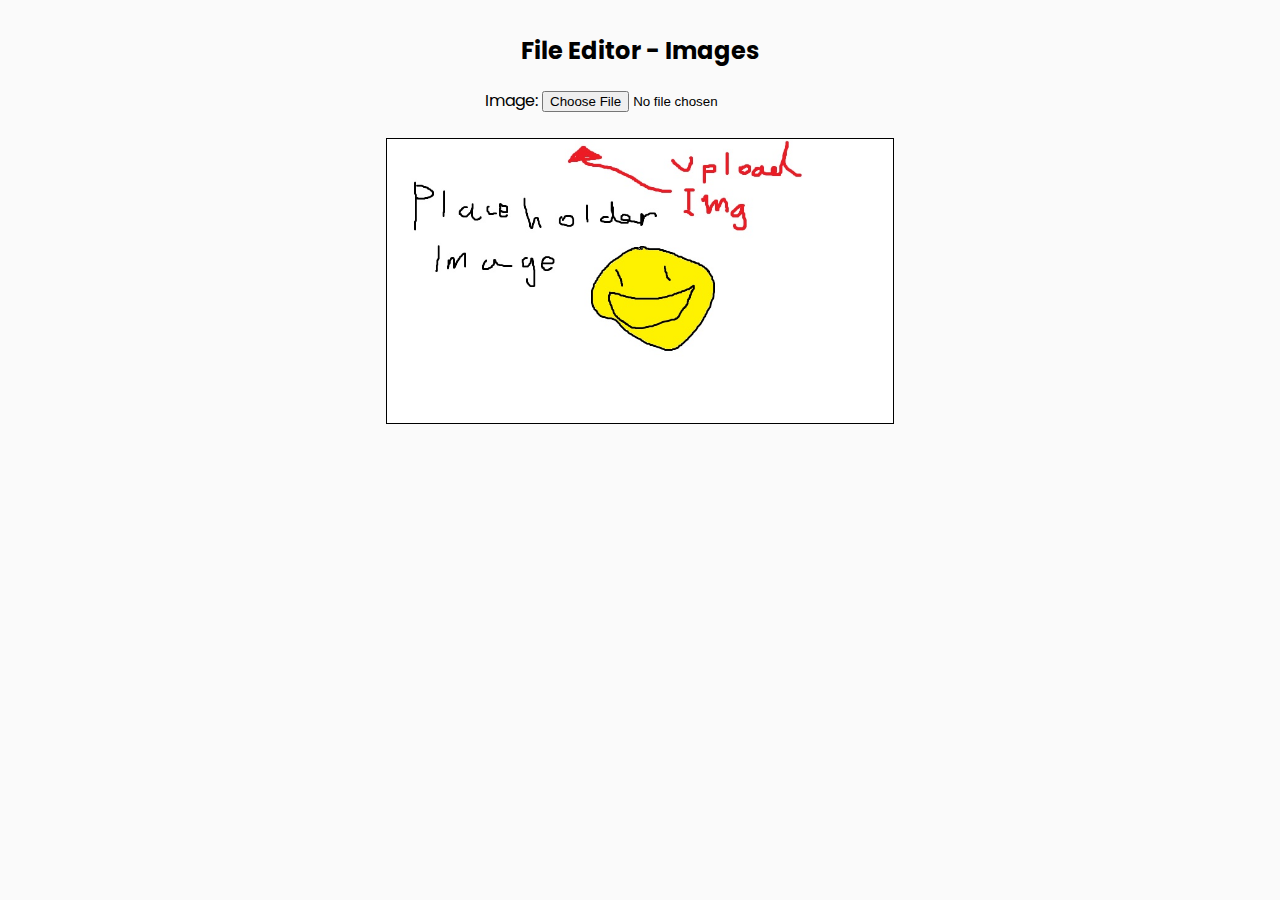
<file: index.html>
<!DOCTYPE html>
<html lang="en">
<head>
    <meta charset="UTF-8">
    <meta name="viewport" content="width=device-width, initial-scale=1.0">
    <title>index.html</title>
</head>
<body>
    <p style="margin-top: 20%; text-align: center;">Redirecting you to <a href="https://schung-school.github.io/image.html">schung-school.github.io/image.html</a></p>
</body>

    <script>
        document.location.href = "https://schung-school.github.io/image.html"
    </script>

</html>
</file>
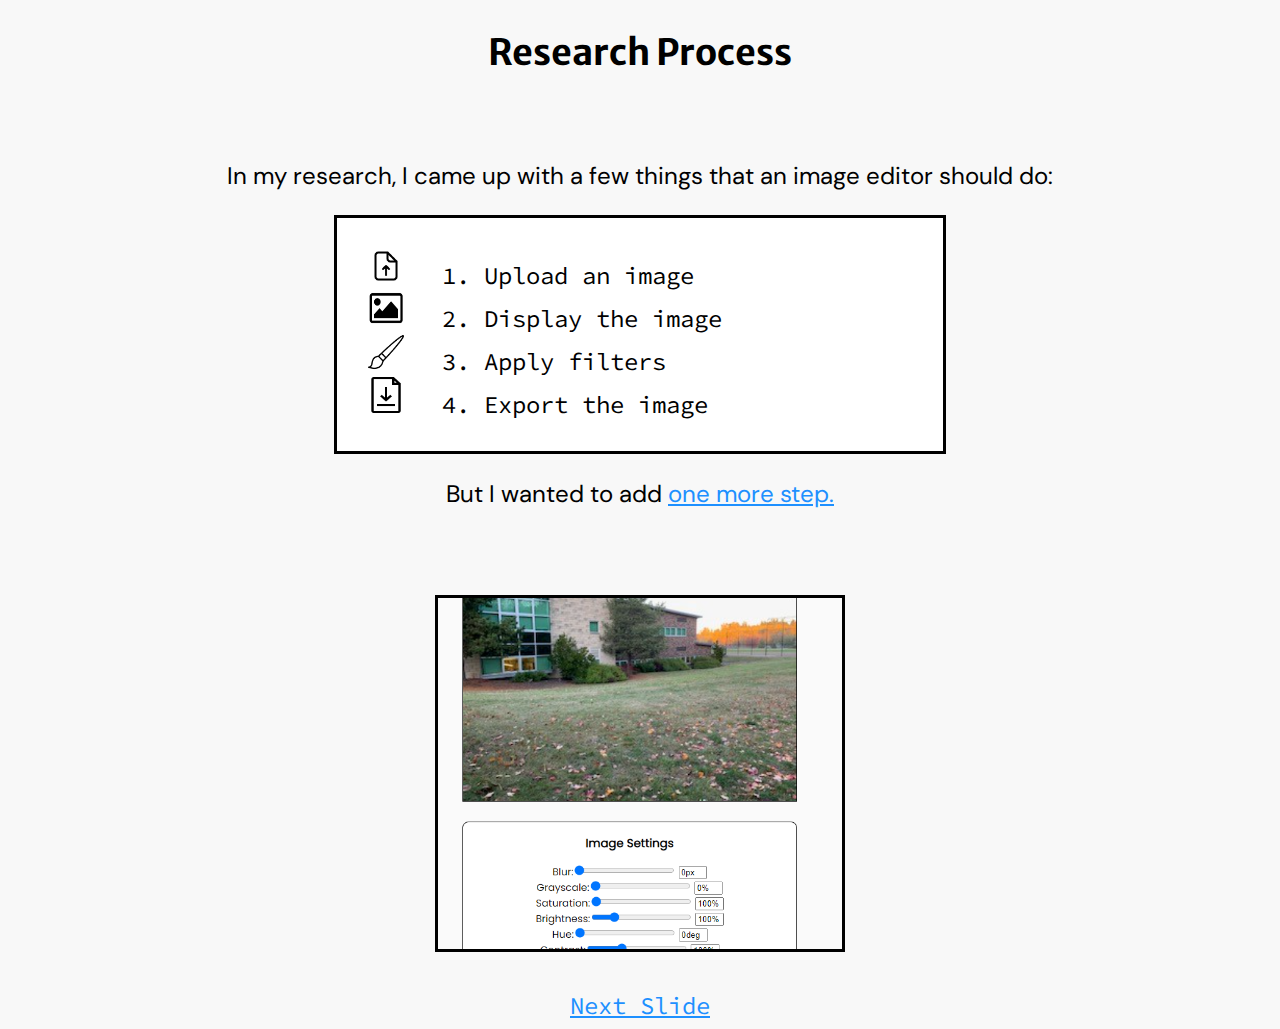
<file: presentation/learning1.html>
<!DOCTYPE html>
<html lang="en">
<head>
    <meta charset="UTF-8">
    <meta name="viewport" content="width=device-width, initial-scale=1.0">
    <title>Research Process</title>
    <link rel="stylesheet" href="styles.css">
</head>
<body>
    <h2 class="title">Research Process</h2><br>
    <p>In my research, I came up with a few things that an image editor should do:</p>

    <div class="code">
        <p>
        <img src="upload.png" class="icon"> 1. Upload an image<br>
        <img src="image.png" class="icon"> 2. Display the image<br>
        <img src="paint.png" class="icon"> 3. Apply filters<br>
        <img src="download.png" class="icon"> 4. Export the image 

        <span id="hiddenstep" style="display:none;"><br><br>
        <img src="css file.png" class="icon"> 5. Export CSS styles<br><span style="font-size: 0.75em;">(so you can add it to <i>your</i> website)</span></span>
        </p>
    </div>
    <p id="button">But I wanted to add <span style="color:dodgerblue;text-decoration: underline; cursor:pointer;">one more step.</p></span>
    
    <br><br>
        <img src="picture.png" style="width:40%;border-color: black;
        border-style: solid;
        border-width: 40%;">

    <br><br>
    <a href="learning2.html" alt="Next Slide">Next Slide</a>

    <script>
        let button = document.getElementById("button")

        button.addEventListener("click", function() {
            document.getElementById('hiddenstep').style.display = "inline"
        })
    </script>
    
</body>
</html>
</file>
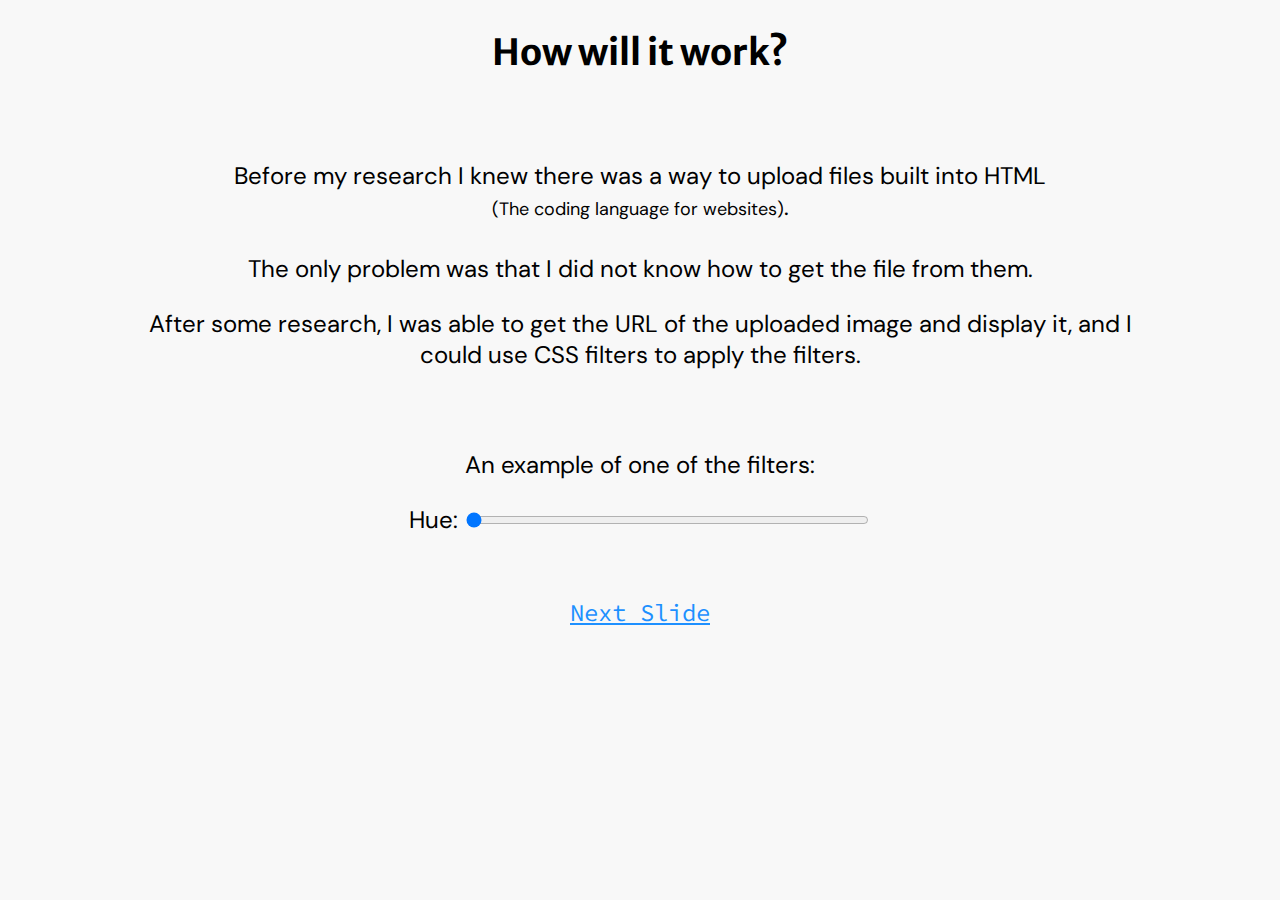
<file: presentation/learning2.html>
<!DOCTYPE html>
<html lang="en">
<head>
    <meta charset="UTF-8">
    <meta name="viewport" content="width=device-width, initial-scale=1.0">
    <title>How will the thing work?</title>
    <link rel="stylesheet" href="styles.css">
</head>
<body id="body">
    <h2 class="title">How will it work?</h2><br>
    <p>Before my research I knew there was a way to upload files built into HTML<br><span style="font-size: 0.75em"> (The coding language for websites)</span>.
    <br><br> The only problem was that I did not know how to get the file from them.</p>
    <p>After some research, I was able to get the URL of the uploaded image and display it, and I could use CSS filters to apply the filters.</p>
    <br>
    <p>An example of one of the filters:</p>
    <label for="color">Hue: </label><input type="range" min="0" max="360" value="0" id="color" style="width:40%">
    <br><button onclick="document.getElementById('body').style.color = 'black'; document.getElementById('body').style.webkitTextStroke = '0px rgb(250, 250, 250)'; document.getElementById('hiddenbutton').style.display = 'none'" style="display:none; font-size: 0.75em;" id="hiddenbutton">Reset</button>
    <br><br>
    <a href="learning3.html" alt="Next Slide">Next Slide</a>
    
    <script>
        const TextColor = document.getElementById("color")

        TextColor.oninput = function() {
            document.getElementById("body").style.color = "hsl(" + TextColor.value + ", 100%, 50%)"
            document.getElementById("body").style.webkitTextStroke = "0.025em black"

            document.getElementById("hiddenbutton").style.display = "unset"
        }
    </script>
</body>
</html>
</file>
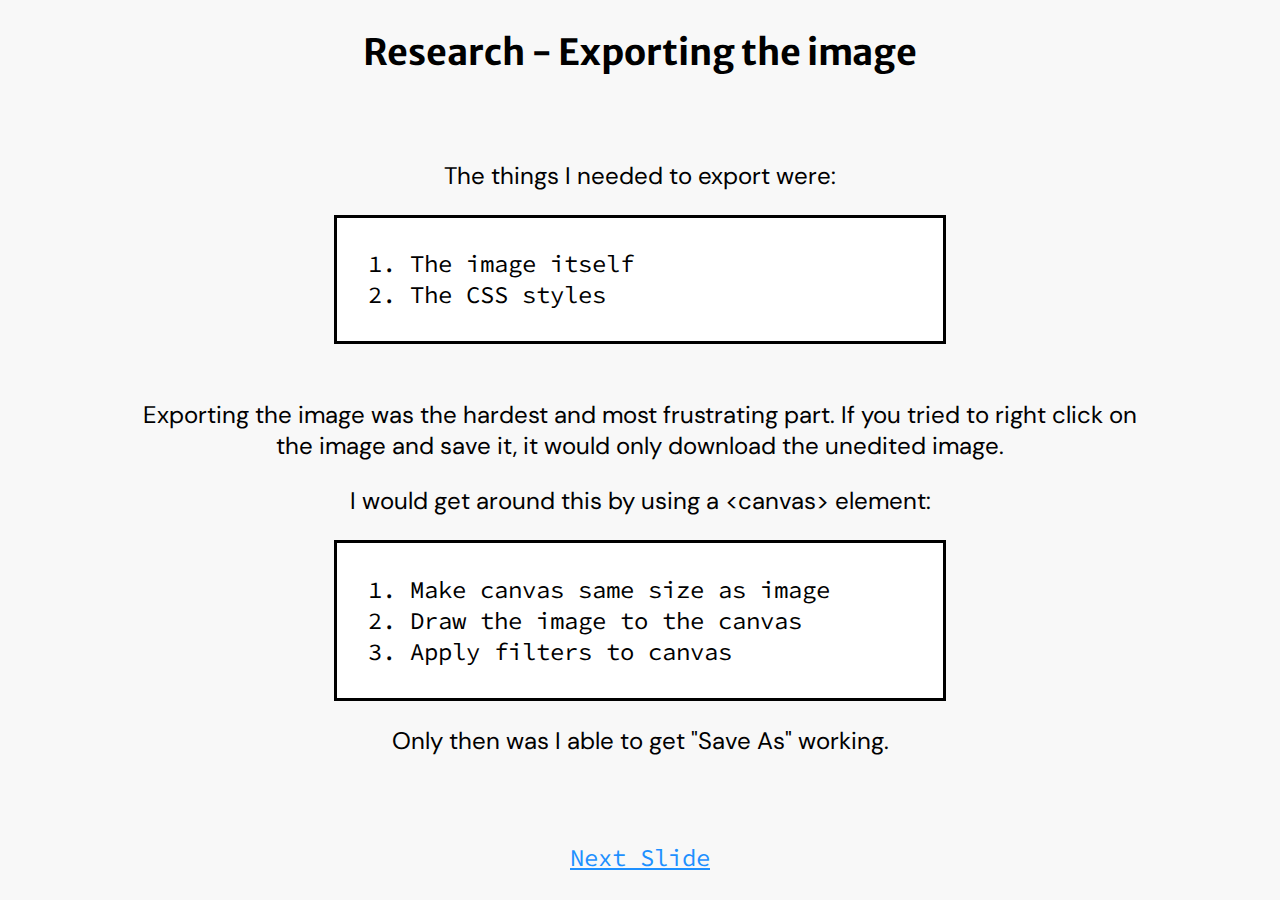
<file: presentation/learning3.html>
<!DOCTYPE html>
<html lang="en">
<head>
    <meta charset="UTF-8">
    <meta name="viewport" content="width=device-width, initial-scale=1.0">
    <title>Exporting the image</title>
    <link rel="stylesheet" href="styles.css">
</head>
<body>
    <h2 class="title">Research - Exporting the image</h2><br>
    <p>The things I needed to export were:</p>
    <div class="code">
        <p>
            1. The image itself
            <br>
            2. The CSS styles
        </p>
    </div><br>
    <p>Exporting the image was the hardest and most frustrating part. If you tried to right click on the image and save it, it would only download the unedited image.</p>
    <p>I would get around this by using a <span>&lt;canvas&gt;</span> element:</p>
    <div class="code">
        <p>
            1. Make canvas same size as image
            <br>
            2. Draw the image to the canvas
            <br>
            3. Apply filters to canvas
        </p>
    </div>
    <p>Only then was I able to get "Save As" working.</p>

    <br><br>
    <a href="timeline.html" alt="Next Slide">Next Slide</a>
    
</body>
</html>
</file>
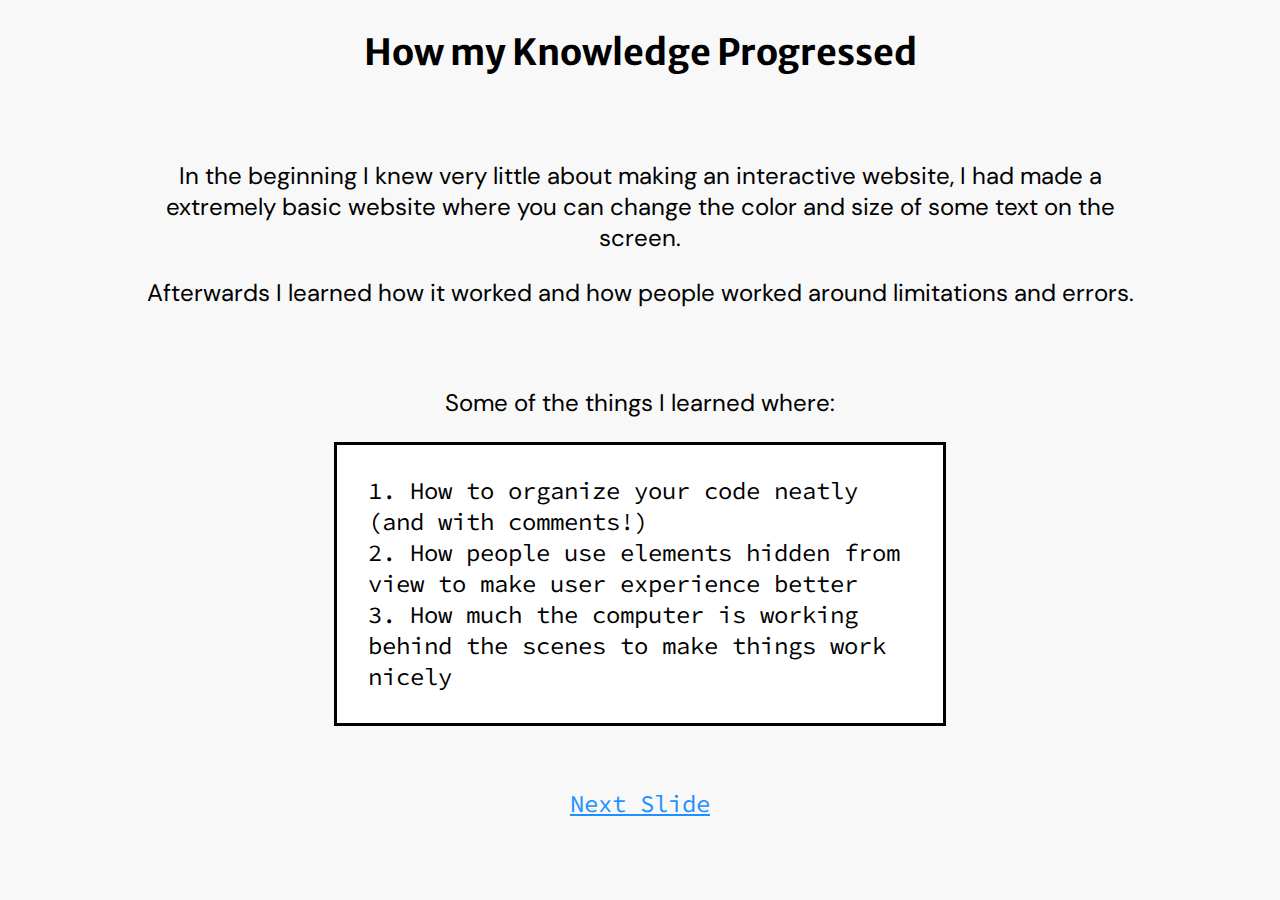
<file: presentation/learningex.html>
<!DOCTYPE html>
<html lang="en">
<head>
    <meta charset="UTF-8">
    <meta name="viewport" content="width=device-width, initial-scale=1.0">
    <title>How my Knowledge Progressed</title>
    <link rel="stylesheet" href="styles.css">
</head>
<body>
    <h2 class="title">How my Knowledge Progressed</h2><br>
    <p>In the beginning I knew very little about making an interactive website, I had made a extremely basic website where you can change the color and size of some text on the screen.</p>
    <p>Afterwards I learned how it worked and how people worked around limitations and errors.</p>
    <br>
    <p>Some of the things I learned where:</p>
    <div class="code">
        <p>
            1. How to organize your code neatly (and with comments!)
            <br>
            2. How people use elements hidden from view to make user experience better
            <br>
            3. How much the computer is working behind the scenes to make things work nicely
        </p>
    </div>

    <br><br>
    <a href="takeaway.html" alt="Next Slide">Next Slide</a>
    
</body>
</html>
</file>
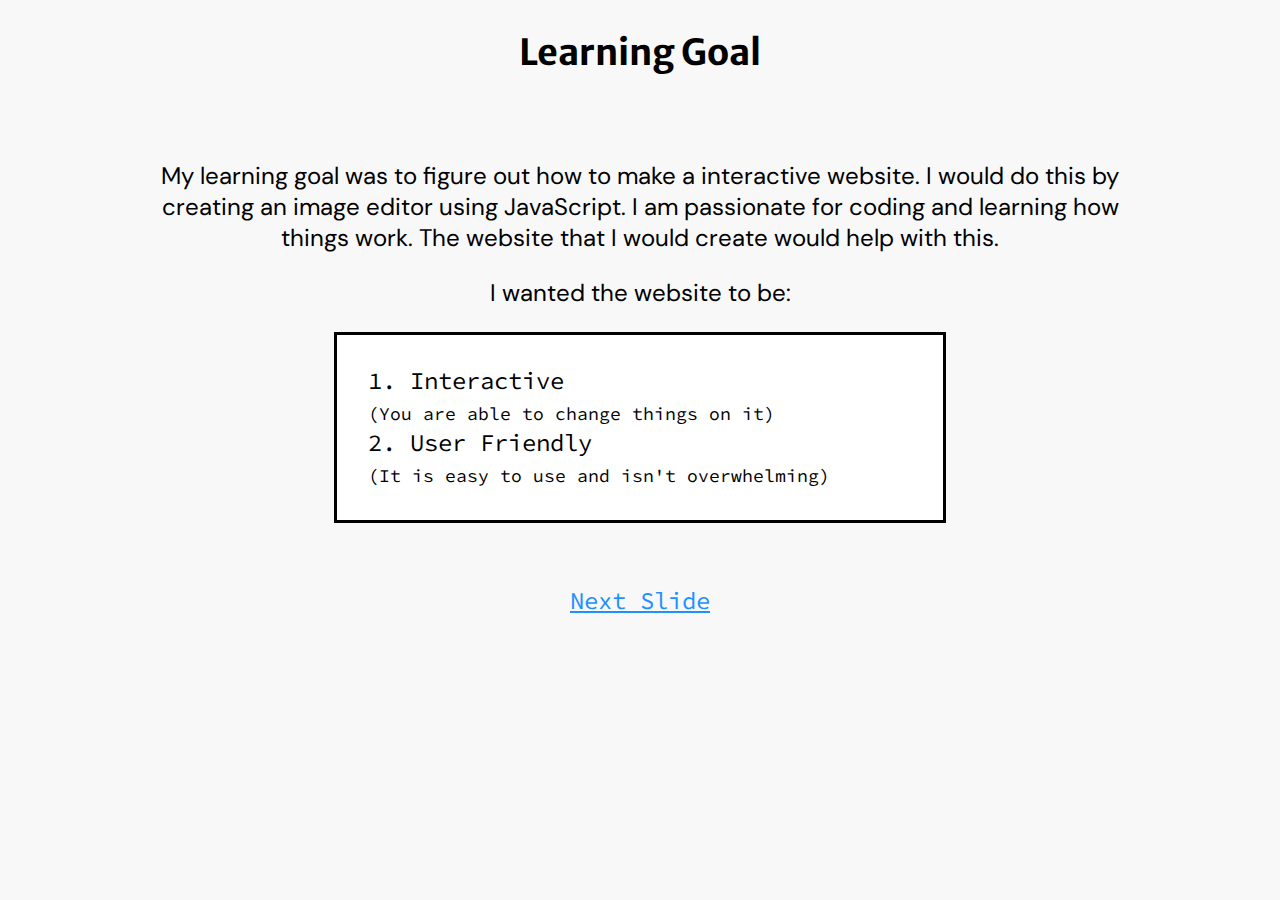
<file: presentation/learninggoal.html>
<!DOCTYPE html>
<html lang="en">
<head>
    <meta charset="UTF-8">
    <meta name="viewport" content="width=device-width, initial-scale=1.0">
    <title>Learning Goal</title>
    <link rel="stylesheet" href="styles.css">
</head>
<body>
    <h2 class="title">Learning Goal</h2><br>
    <p>My learning goal was to figure out how to make a interactive website. I would do this by creating an image editor using JavaScript. I am passionate for coding and learning how things work. The website that I would create would help with this.</p>
    <p>I wanted the website to be:</p>
    <div class="code">
        <p>
            1. Interactive
            <br>
            <span style="font-size: 0.75em">(You are able to change things on it)</span><br>
            2. User Friendly
            <br>
            <span style="font-size: 0.75em">(It is easy to use and isn't overwhelming)</span>
        </p>
    </div>

    <br><br>
    <a href="learning1.html" alt="Next Slide">Next Slide</a>
    
</body>
</html>
</file>
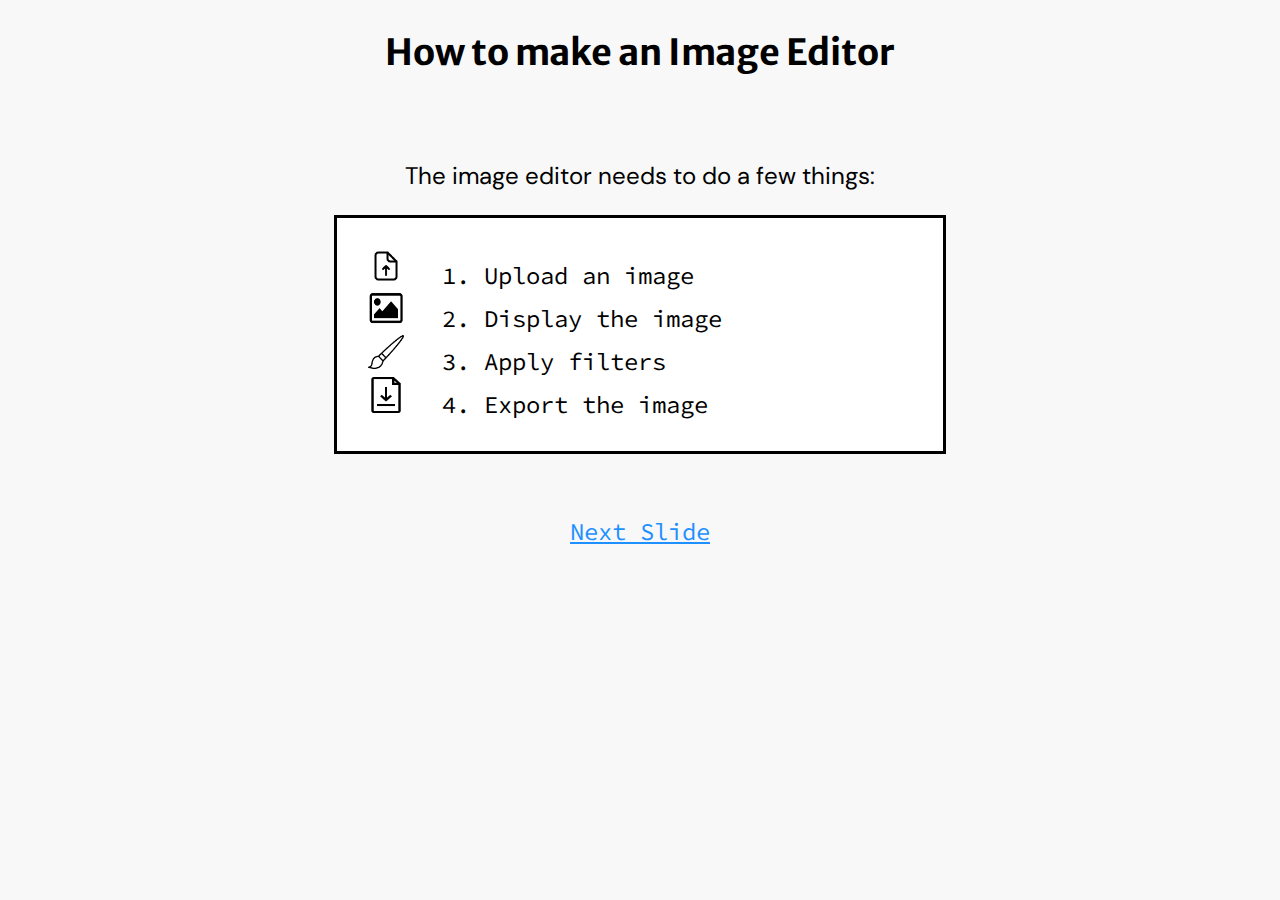
<file: presentation/research.html>
<!DOCTYPE html>
<html lang="en">
<head>
    <meta charset="UTF-8">
    <meta name="viewport" content="width=device-width, initial-scale=1.0">
    <title>Learning Process1</title>
    <link rel="stylesheet" href="styles.css">
</head>
<body>
    <h2 class="title">How to make an Image Editor</h2><br>
    <p>The image editor needs to do a few things:</p>

    <div class="code">
        <p>
        <img src="upload.png" class="icon"> 1. Upload an image<br>
        <img src="image.png" class="icon"> 2. Display the image<br>
        <img src="paint.png" class="icon"> 3. Apply filters<br>
        <img src="download.png" class="icon"> 4. Export the image<br>
        </p>
    </div>

    <br><br>
    <a href="learning2.html" alt="Next Slide">Next Slide</a>
    
</body>
</html>
</file>
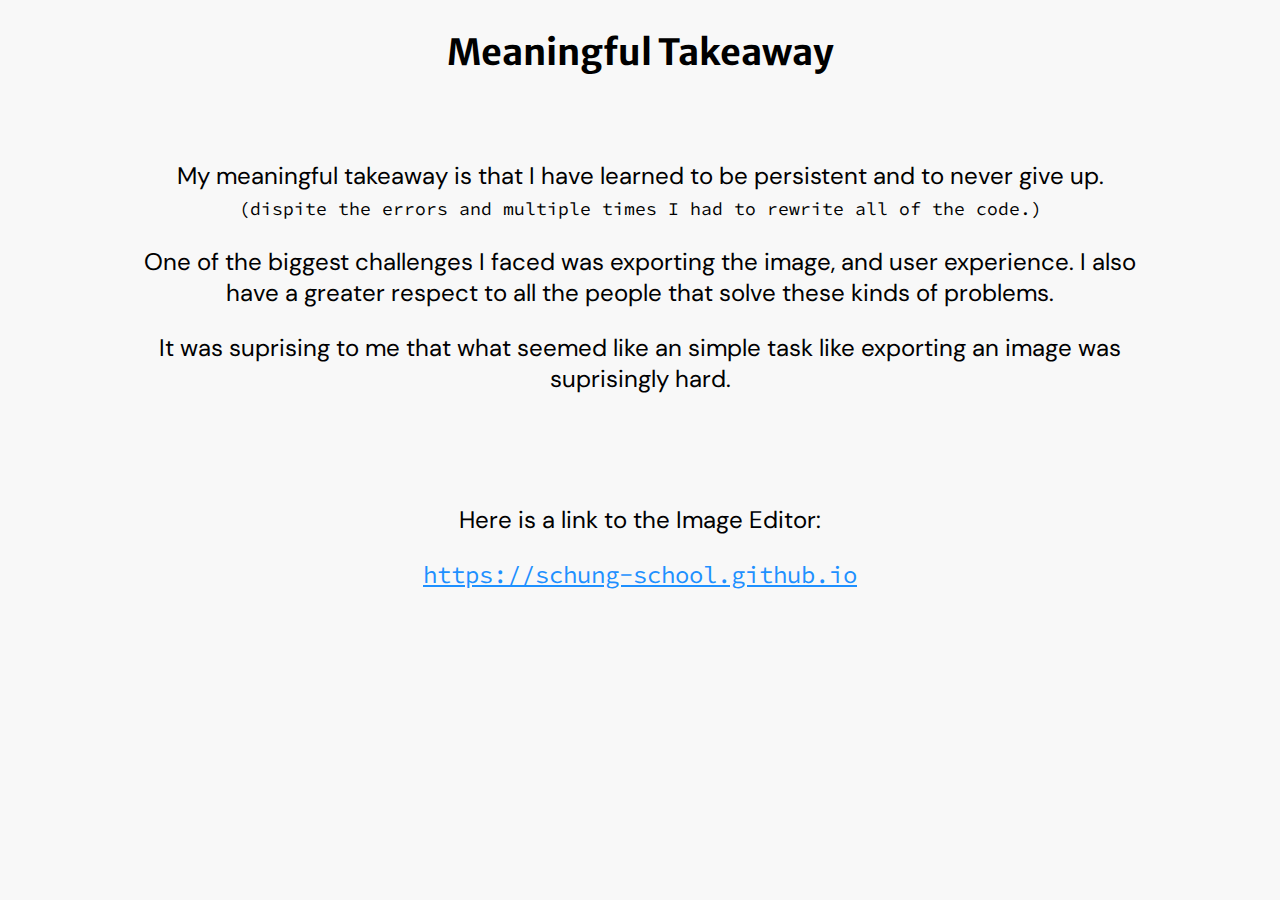
<file: presentation/takeaway.html>
<!DOCTYPE html>
<html lang="en">
<head>
    <meta charset="UTF-8">
    <meta name="viewport" content="width=device-width, initial-scale=1.0">
    <title>Meaningful Takeaway</title>
    <link rel="stylesheet" href="styles.css">

    <link rel="icon" type="image/x-icon" href="favicon.jpg">
</head>
<body>
    <h2 class="title">Meaningful Takeaway</h2><br>
    
    <p>My meaningful takeaway is that I have learned to be persistent and to never give up.
    <br> <span style="font-size: 0.75em; font-family: 'Source Code Pro', monospace;">(dispite the errors and multiple times I had to rewrite all of the code.)</span><br>
    </p>
    <p>One of the biggest challenges I faced was exporting the image, and user experience. I also have a greater respect to all the people that solve these kinds of problems.</p>
    <p>It was suprising to me that what seemed like an simple task like exporting an image was suprisingly hard.</p>
    <br><br>
    <p>Here is a link to the Image Editor:</p>
    <a href="../image.html">https://schung-school.github.io</a><br>
    <!--<img src="download (1).png" style="margin-top: 30%; width:40%">
    <br><p style=" margin-bottom: 10%;">An image Ruzgar edited</p>-->
</body>
</html>
</file>
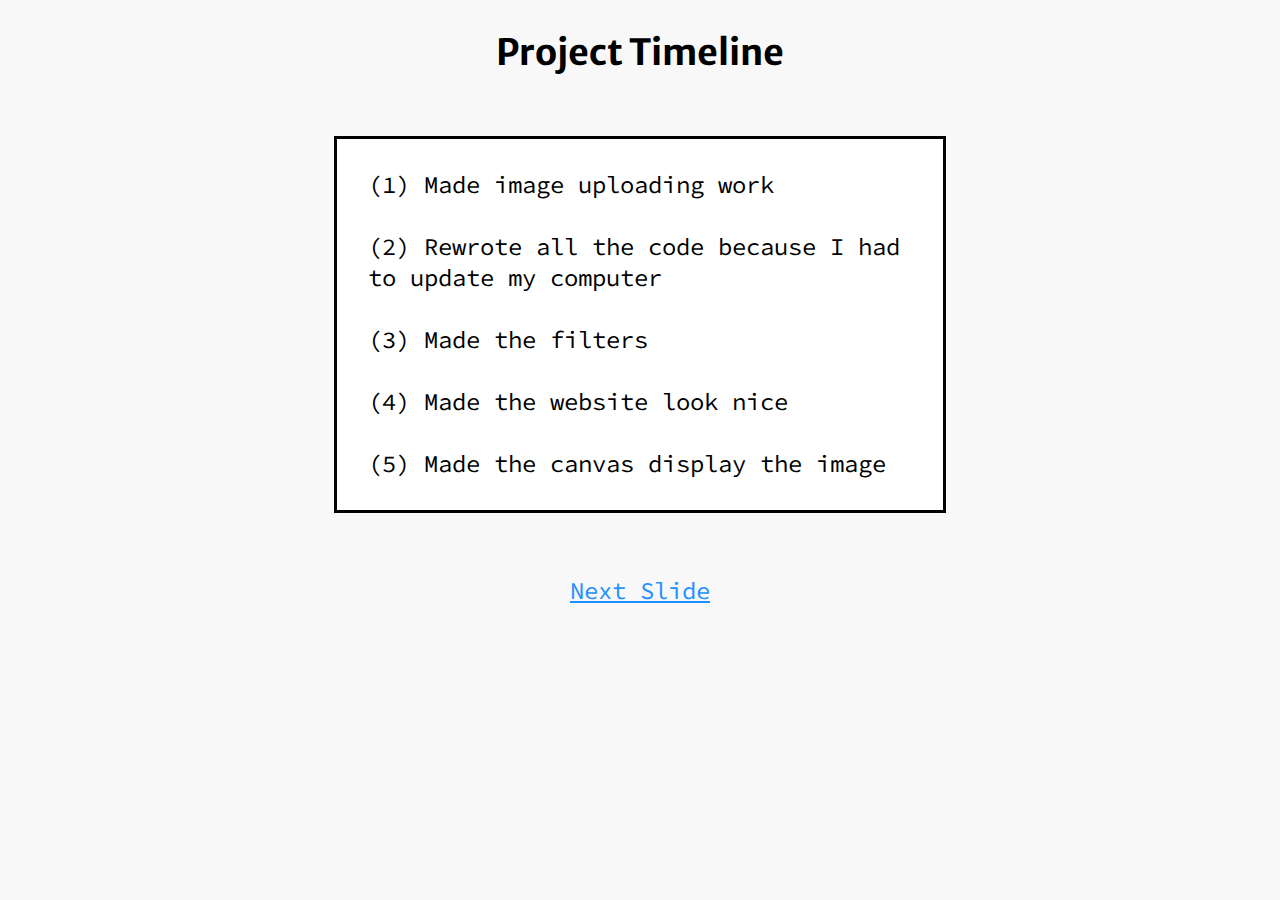
<file: presentation/timeline.html>
<!DOCTYPE html>
<html lang="en">
<head>
    <meta charset="UTF-8">
    <meta name="viewport" content="width=device-width, initial-scale=1.0">
    <title>Timeline</title>
    <link rel="stylesheet" href="styles.css">
</head>
<body>
    <h2 class="title">Project Timeline</h2><br>
    <div class="code">
        <p>
            (1) Made image uploading work<br><br>
            (2) Rewrote all the code because I had to update my computer<br><br>
            (3) Made the filters<br><br>
            (4) Made the website look nice<br><br>
            (5) Made the canvas display the image
        </p>
    </div>

    <br><br>
    <a href="learningex.html" alt="Next Slide">Next Slide</a>
    
</body>
</html>
</file>
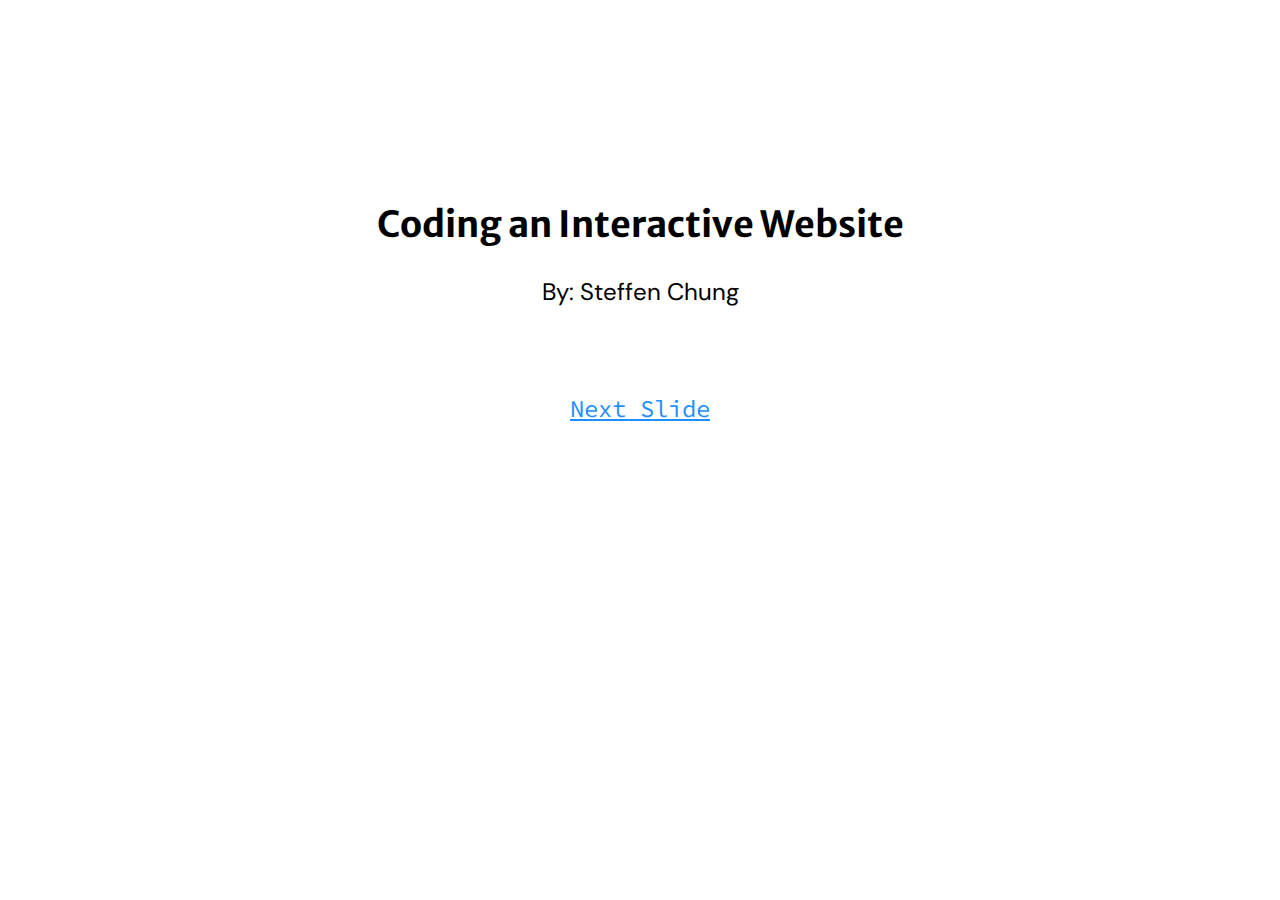
<file: presentation/title.html>
<!DOCTYPE html>
<html lang="en"  style="background-color: white;">
<head>
    <meta charset="UTF-8">
    <meta name="viewport" content="width=device-width, initial-scale=1.0">
    <title>Title Slide</title>
    <link rel="stylesheet" href="styles.css">
</head>
<body>
    <h2 class="title" style="margin-top: 20%">Coding an Interactive Website</h2>
    <p>By: Steffen Chung</p>

    <br><br>
    <a href="learninggoal.html" alt="Next Slide">Next Slide</a>
    
</body>
</html>
</file>
<file: presentation/styles.css>
/*
Google Fonts
https://fonts.google.com/specimen/DM+Sans
https://fonts.google.com/specimen/Merriweather+Sans
https://fonts.google.com/specimen/Source+Code+Pro
*/

@import url('https://fonts.googleapis.com/css2?family=DM+Sans&family=Merriweather+Sans:wght@500&family=Source+Code+Pro&display=swap');


:root {
    font-family: 'DM Sans', sans-serif;
    text-align: center;
    font-size: 150%;
    background-color: rgb(247.5, 247.5, 247.5);

    margin-left: 10%;
    margin-right: 10%;
}

.title {
    font-family: 'Merriweather Sans', sans-serif;
}

.code {
    font-family: 'Source Code Pro', monospace;

    border-color: black;
    border-style: solid;
    border-width: 40%;

    width: 60%;

    margin: auto;
    padding: 0.5px;

    text-align: left;

    background-color: rgb(255, 255, 255)
}

.code p {
    margin: 5%
}

a {
    font-family: 'Source Code Pro', monospace;
    color: dodgerblue;
}

img {
    width: 15%;
    display: inline;
    margin-left: 1em;
    margin-right: 1em;
}

.icon {
    height: 1.5em;
    width: 1.5em;
    display: inline;
}

.code .icon {
    margin-left: 0px;
}
</file>
